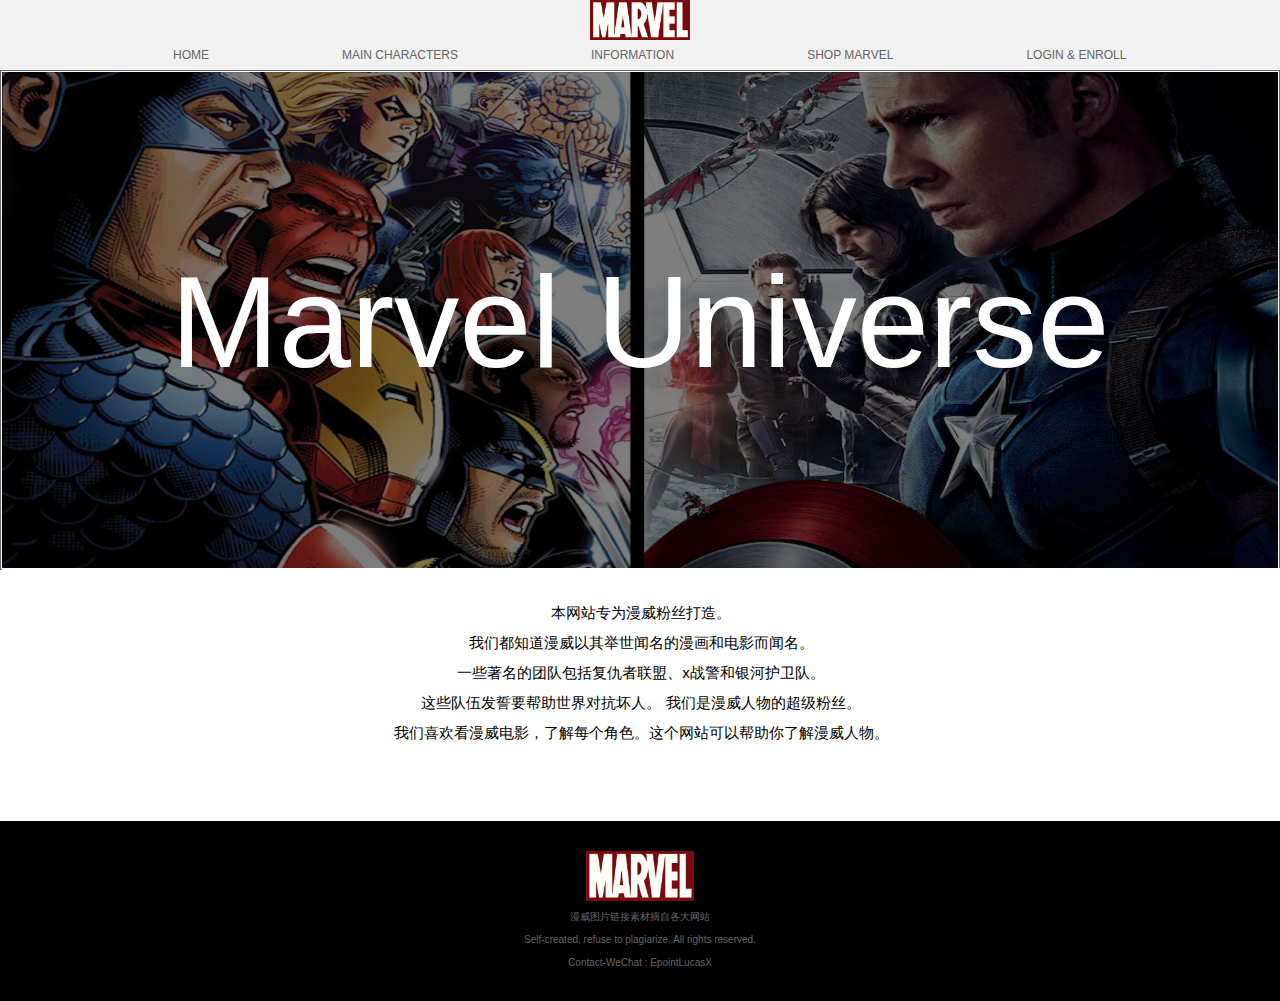
<file: index.html>
<!DOCTYPE html>
<html lang="en">

<head>
    <meta charset="UTF-8">
    <meta http-equiv="X-UA-Compatible" content="IE=edge">
    <meta name="viewport" content="width=device-width, initial-scale=1.0">
    <title>MARVEL WORLD</title>
    <!-- 网站标题 -->
    <link rel="shortcut icon" href=" favicon.ico" />
    <meta name="description" content="影视介绍，周边，演员资讯，相关影片，会员优惠，故事线">
    <!-- 网站说明 -->

    <meta name="keywords" content="漫威，美国队长，钢铁侠，蜘蛛侠，绿巨人，雷神，复仇者联盟">
    <!-- 关键 -->

    <link rel="stylesheet" href="CSS/base.css">
    <!-- 引入我们的初始化文件 -->
    <link rel="stylesheet" href="CSS/common.css">
    <!-- 引入我们的公共样式 -->
    <link rel="stylesheet" href="CSS/index.css">

</head>

<body>

    <!-- logo栏目 -->
    <div class="log">
        <img src="images/logo.png" alt="" height="40px" width="100px">
    </div>
    <!-- 快捷导航选项栏 -->
    <div class="shortcut">
        <div class="w">
            <ul>
                <li>
                    <a href="index.html" target="_blank">HOME</a>
                    <a href="Main character.html" target="_blank">MAIN CHARACTERS</a>
                    <a href="information.html" target="_blank">INFORMATION</a>
                    <a href="Shop marvel.html" target="_blank">SHOP MARVEL</a>
                    <a href="login.html" target="_blank">LOGIN & ENROLL</a>
                </li>
            </ul>
        </div>
    </div>

    <div class="bar">
        <img src="images/index.png" alt="" width="100%" height="100%">
        <div class="bar_in">
            Marvel Universe
        </div>
        <div class="bot"></div>
        <div class="tex">
            <p>本网站专为漫威粉丝打造。<br> 我们都知道漫威以其举世闻名的漫画和电影而闻名。<br>一些著名的团队包括复仇者联盟、x战警和银河护卫队。<br>这些队伍发誓要帮助世界对抗坏人。
                我们是漫威人物的超级粉丝。<br>我们喜欢看漫威电影，了解每个角色。这个网站可以帮助你了解漫威人物。</p>
        </div>
    </div>
    <!-- 底部模块 -->
    <div class="footer">
        <div class="w">
            <img src="images/logo.png" height=50px weight=50px>
            <p>漫威图片链接素材摘自各大网站</p>
            <p>
                Self-created, refuse to plagiarize. All rights reserved.</p>
            <p>Contact-WeChat : EpointLucasX
            </p>
        </div>
    </div>
    </div>
</body>

</html>
</file>
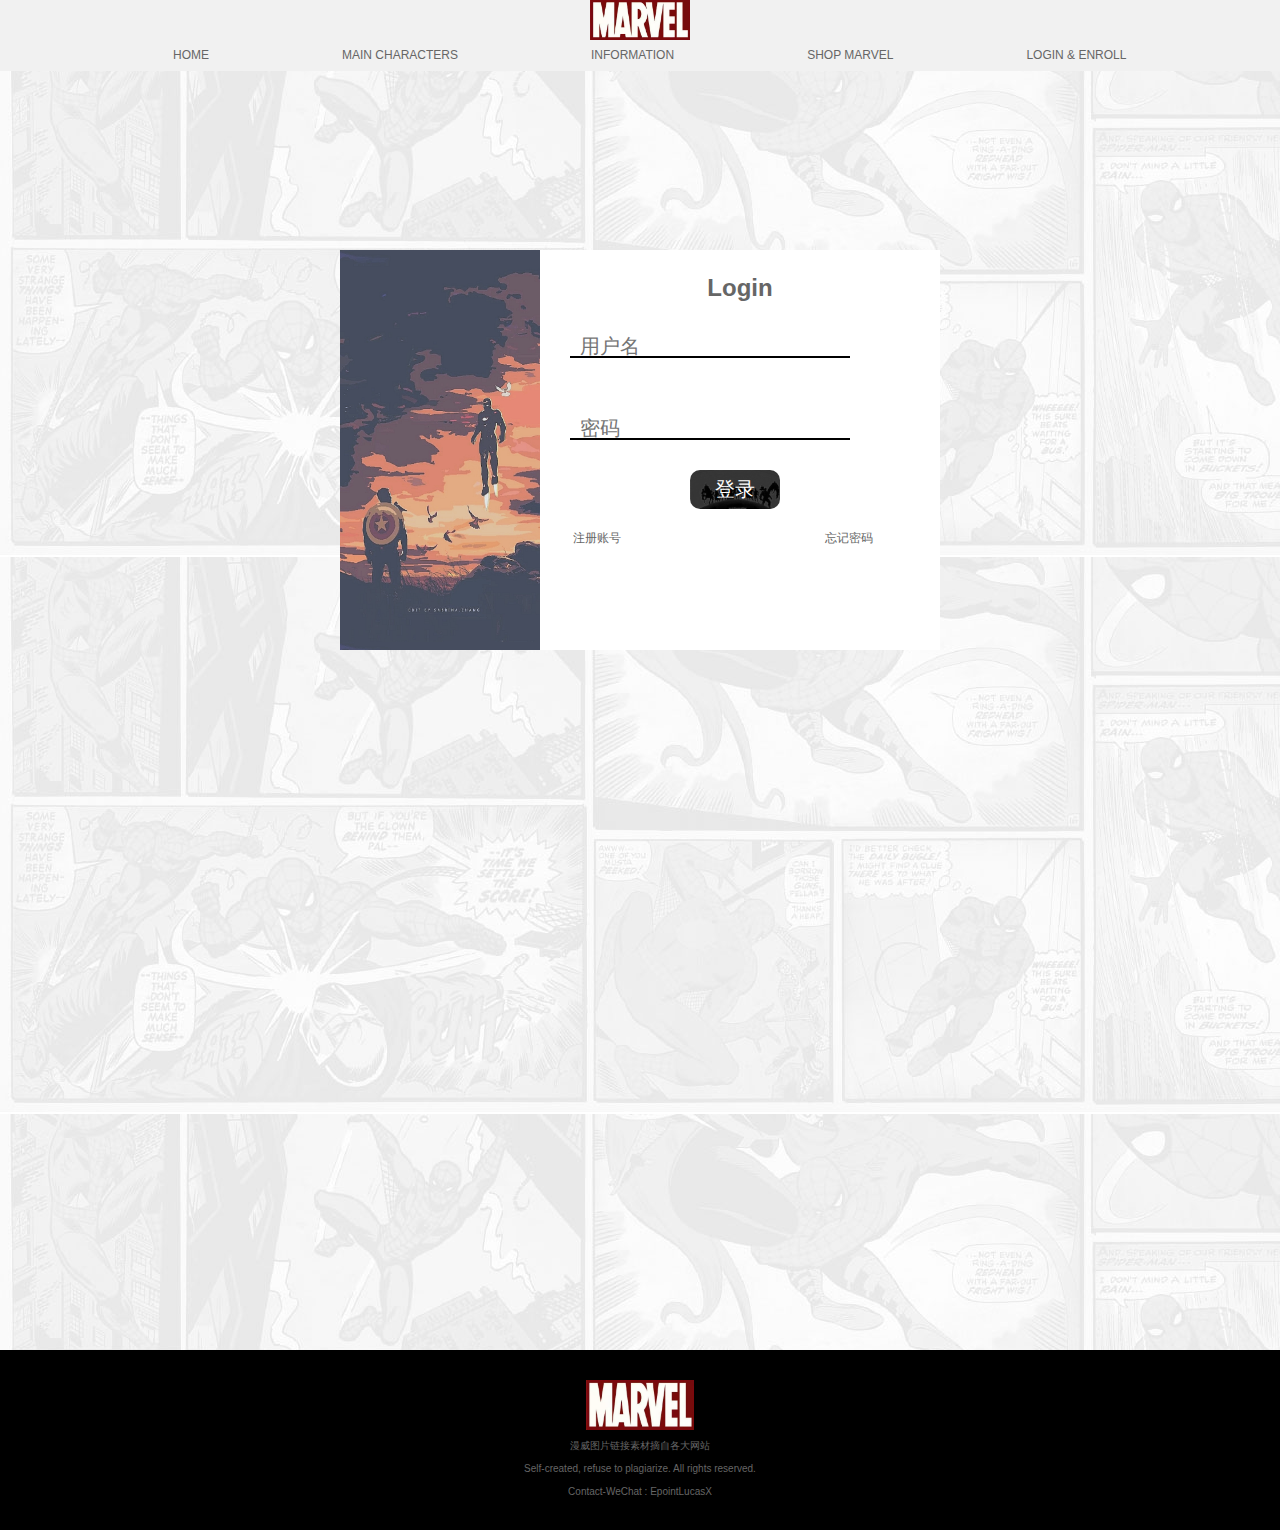
<file: login.html>
<!DOCTYPE html>
<html lang="en">
<head>
    <meta charset="UTF-8">
    <meta http-equiv="X-UA-Compatible" content="IE=edge">
    <meta name="viewport" content="width=device-width, initial-scale=1.0">
    <title>MARVEL WORLD</title>
    <!-- 网站标题 -->
    <link rel="shortcut icon" href=" favicon.ico" />
    <meta name="description" content="影视介绍，周边，演员资讯，相关影片，会员优惠，故事线">
    <!-- 网站说明 -->

    <meta name="keywords" content="漫威，美国队长，钢铁侠，蜘蛛侠，绿巨人，雷神，复仇者联盟">
    <!-- 关键 -->

    <link rel="stylesheet" href="CSS/base.css">
    <!-- 引入我们的初始化文件 -->
    <link rel="stylesheet" href="CSS/common.css">
    <!-- 引入我们的公共样式 -->
    <link rel="stylesheet" href="CSS/information.css">

    <style>
        body {
            background-image: url(images/bg2.jpg);
        }
    </style>
    <link rel="stylesheet" href="./CSS/login.css">
</head>
<body>

    <div class="log">
        <img src="images/logo.png" alt="" height="40px" width="100px">
    </div>
    <!-- 快捷导航选项栏 -->
    <div class="shortcut">
        <div class="w">
            <ul>
                <li>
                    <a href="index.html">HOME</a>
                    <a href="Main character.html">MAIN CHARACTERS</a>
                    <a href="information.html" >INFORMATION</a>
                    <a href="Shop marvel.html">SHOP MARVEL</a>
                    <a href="login.html">LOGIN & ENROLL</a>
                </li>
            </ul>
        </div>
    </div>

    <div class="login">
        <div class="left"></div>
        <div class="right">
            <form action="">
                <h1>Login</h1>
                <input class="userinfo" type="name" placeholder="用户名">
                <input class="userinfo" type="password" placeholder="密码">
                <!-- <button class="submit" type="submit">登录</button> -->
                <button>
                    <a href="#">登录</a>
                </button>
            </form>
            <div class="help">
                <a href="">注册账号</a>
                <a href="">忘记密码</a>
            </div>
        </div>
    </div>


    <!-- 底部模块 -->
    <div class="footer">
        <div class="w">
            <img src="images/logo.png" height=50px weight=50px>
            <p>漫威图片链接素材摘自各大网站</p>
            <p>
                Self-created, refuse to plagiarize. All rights reserved.</p>
            <p>Contact-WeChat : EpointLucasX</p>

        </div>
    </div>
</body>
</html>
</file>
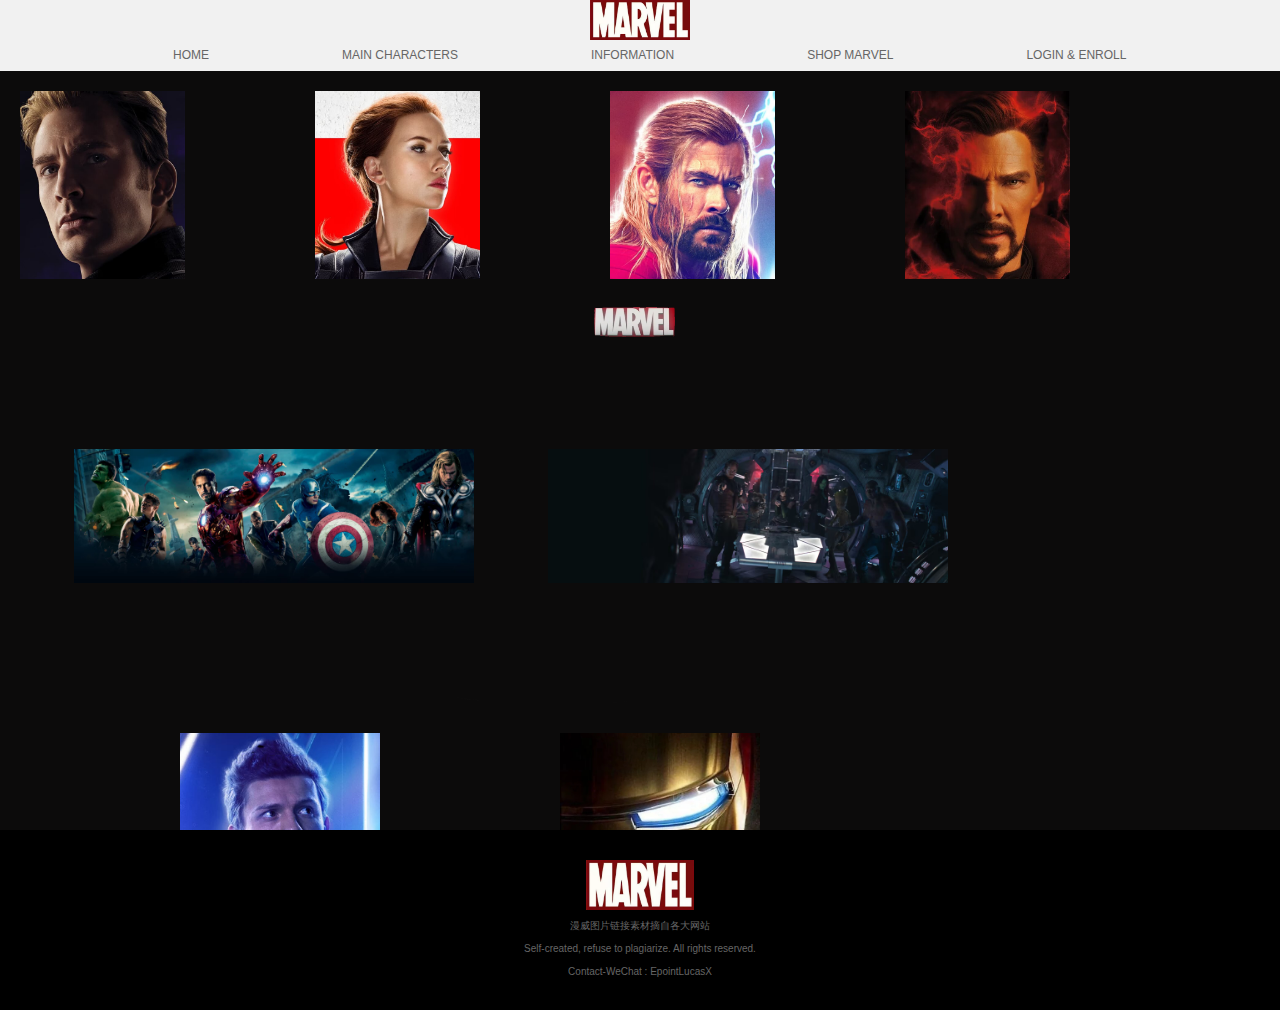
<file: Main character.html>
<!DOCTYPE html>
<html lang="en">

<head>
    <meta charset="UTF-8">
    <meta http-equiv="X-UA-Compatible" content="IE=edge">
    <meta name="viewport" content="width=device-width, initial-scale=1.0">
    <title>MARVEL WORLD</title>
    <!-- 网站标题 -->
    <link rel="shortcut icon" href=" favicon.ico" />
    <meta name="description" content="影视介绍，周边，演员资讯，相关影片，会员优惠，故事线">
    <!-- 网站说明 -->

    <meta name="keywords" content="漫威，美国队长，钢铁侠，蜘蛛侠，绿巨人，雷神，复仇者联盟">
    <!-- 关键 -->

    <link rel="stylesheet" href="CSS/base.css">
    <!-- 引入我们的初始化文件 -->
    <link rel="stylesheet" href="CSS/common.css">
    <link rel="stylesheet" href="CSS/Main character.css">
    <!-- 引入我们的公共样式 -->
    <style>
        body {
            background-image: url(images/bg12.png);
            width: 100%;
            height: 100%;
            background-position: center top;
            background-size: cover;
            position: absolute;
            left: 0;
            top: 0;
        }
    </style>
</head>

<body>
    <!-- logo栏目 -->
    <div class="log">
        <img src="images/logo.png" alt="" height="40px" width="100px">
    </div>
    <!-- 快捷导航选项栏 -->
    <div class="shortcut">
        <div class="w">
            <ul>
                <li>
                    <a href="index.html">HOME</a>
                    <a href="Main character.html">MAIN CHARACTERS</a>
                    <a href="information.html">INFORMATION</a>
                    <a href="Shop marvel.html">SHOP MARVEL</a>
                    <a href="login.html">LOGIN & ENROLL</a>
                </li>
            </ul>
        </div>
    </div>

    <div class="person">
        <!-- 悬浮人物图片板块start -->
        <div class="container">

            <!-- 美队 -->
            <div class="box">
                <div class="img-box">
                    <img src="images/pep1.jpg" alt=" " width="60%" height="60%">
                </div>
                <div class="text-box ">
                    <div>
                        <a href="MAINCHARACTER/CaptainAmerica.html" target="_blank">
                            <h2>Captain America</h2>
                        </a>
                        <a href="MAINCHARACTER/CaptainAmerica.html" target="_blank">
                            <p>强者从不辜负他们与生俱来的力量。</p>
                        </a>
                    </div>
                </div>
            </div>

            <!-- 黑寡妇 -->
            <div class="box">
                <div class="img-box">
                    <img src="images/pep2.jpg" alt=" " width="60%" height="60%">
                </div>
                <div class="text-box ">
                    <div>
                        <a href="MAINCHARACTER/Blackwidow.html" target="_blank">
                            <h2>Black Widow</h2>
                        </a>
                        <a href="MAINCHARACTER/Blackwidow.html" target="_blank">
                            <p>她是最温柔的复仇者，<br>也是最坚定的女主角。
                            </p>
                        </a>
                    </div>
                </div>
            </div>
            <!-- 雷神 -->
            <div class="box">
                <div class="img-box">
                    <img src="images/pep3.jpg" alt=" " width="60%" height="60%">
                </div>
                <div class="text-box ">
                    <div>
                        <a href="MAINCHARACTER/THOR.html" target="_blank">
                            <h2>Thor</h2>
                        </a>
                        <a href="MAINCHARACTER/THOR.html" target="_blank">
                            <p>他是阿斯加德的浪子，<br>也是真正的英雄。
                            </p>
                        </a>
                    </div>
                </div>
            </div>
            <!-- 奇异博士 -->
            <div class="box">
                <div class="img-box">
                    <img src="images/pep4.jpg" alt=" " width="60%" height="60%">
                </div>
                <div class="text-box ">
                    <div>
                        <a href="MAINCHARACTER/DOCTORSTRANGE.html" target="_blank">
                            <h2>Doctor Strange</h2>
                        </a>
                        <a href="MAINCHARACTER/DOCTORSTRANGE.html" target="_blank">
                            <p>人生的终极真理是，<br>没有开始，也没有结束</p>
                        </a>
                    </div>
                </div>
            </div>

            <!-- 复仇者联盟 -->
            <div class="box2">
                <div class="img-box">
                    <img src="images/pep5.jpg" alt=" " width="100%" height="100%">
                </div>
                <div class="text-box ">
                    <div>
                        <a href="MAINCHARACTER/AVENGERS.html" target="_blank">
                            <h2>The Avengers</h2>
                        </a>
                        <a href="MAINCHARACTER/AVENGERS.html" target="_blank">
                            <p>不要让你的过去决定你的未来
                            </p>
                        </a>
                    </div>
                </div>
            </div>
            <!-- 银河护卫队 -->
            <div class="box2">
                <div class="img-box">
                    <img src="images/pep6.jpg" alt=" " width="100%" height="100%">
                </div>
                <div class="text-box ">
                    <div>
                        <a href="MAINCHARACTER/GuardiansoftheGalaxy.html" target="_blank">
                            <h2>Guardians of the Galaxy</h2>
                        </a>
                        <a href="MAINCHARACTER/GuardiansoftheGalaxy.html" target="_blank">
                            <p>我们必须对美好的事物有向往和憧憬。</p>
                        </a>
                    </div>
                </div>
            </div>
            <!-- 蜘蛛侠 -->
            <div class="box3">
                <div class="img-box">
                    <img src="images/pep7.jpg" alt=" " width="100%" height="100%">
                </div>
                <div class="text-box ">
                    <div>
                        <a href="MAINCHARACTER/spider-man.html" target="_blank">
                            <h2>Spider-Man</h2>
                        </a>
                        <a href="MAINCHARACTER/spider-man.html" target="_blank">
                            <p>“我们友好的邻居”
                            </p>
                        </a>
                    </div>
                </div>
            </div>
            <!-- 钢铁侠 -->
            <div class="box3">
                <div class="img-box">
                    <a href="MAIN CHARACTER/IRONMAN.html">
                        <img src="images/pep8.jpg" alt=" " width="100%" height="100%">
                    </a>
                </div>
                <div class="text-box ">
                    <div>
                        <a href="MAINCHARACTER/IRONMAN.html" target="_blank">
                            <h2>Iron Man</h2>
                        </a>
                        <a href="MAINCHARACTER/IRONMAN.html" target="_blank">
                            <p> 钢铁之心不冷</p>
                        </a>
                    </div>
                </div>
            </div>

        </div>
        <!-- 悬浮人物图片板块end -->
    </div>

    <!-- 底部模块 -->
    <div class="footer">
        <div class="w">
            <img src="images/logo.png" height=50px weight=50px>
            <p>漫威图片链接素材摘自各大网站</p>
            <p>
                Self-created, refuse to plagiarize. All rights reserved.</p>
            <p>Contact-WeChat : EpointLucasX</p>

        </div>
    </div>

</body>

</html>
</file>
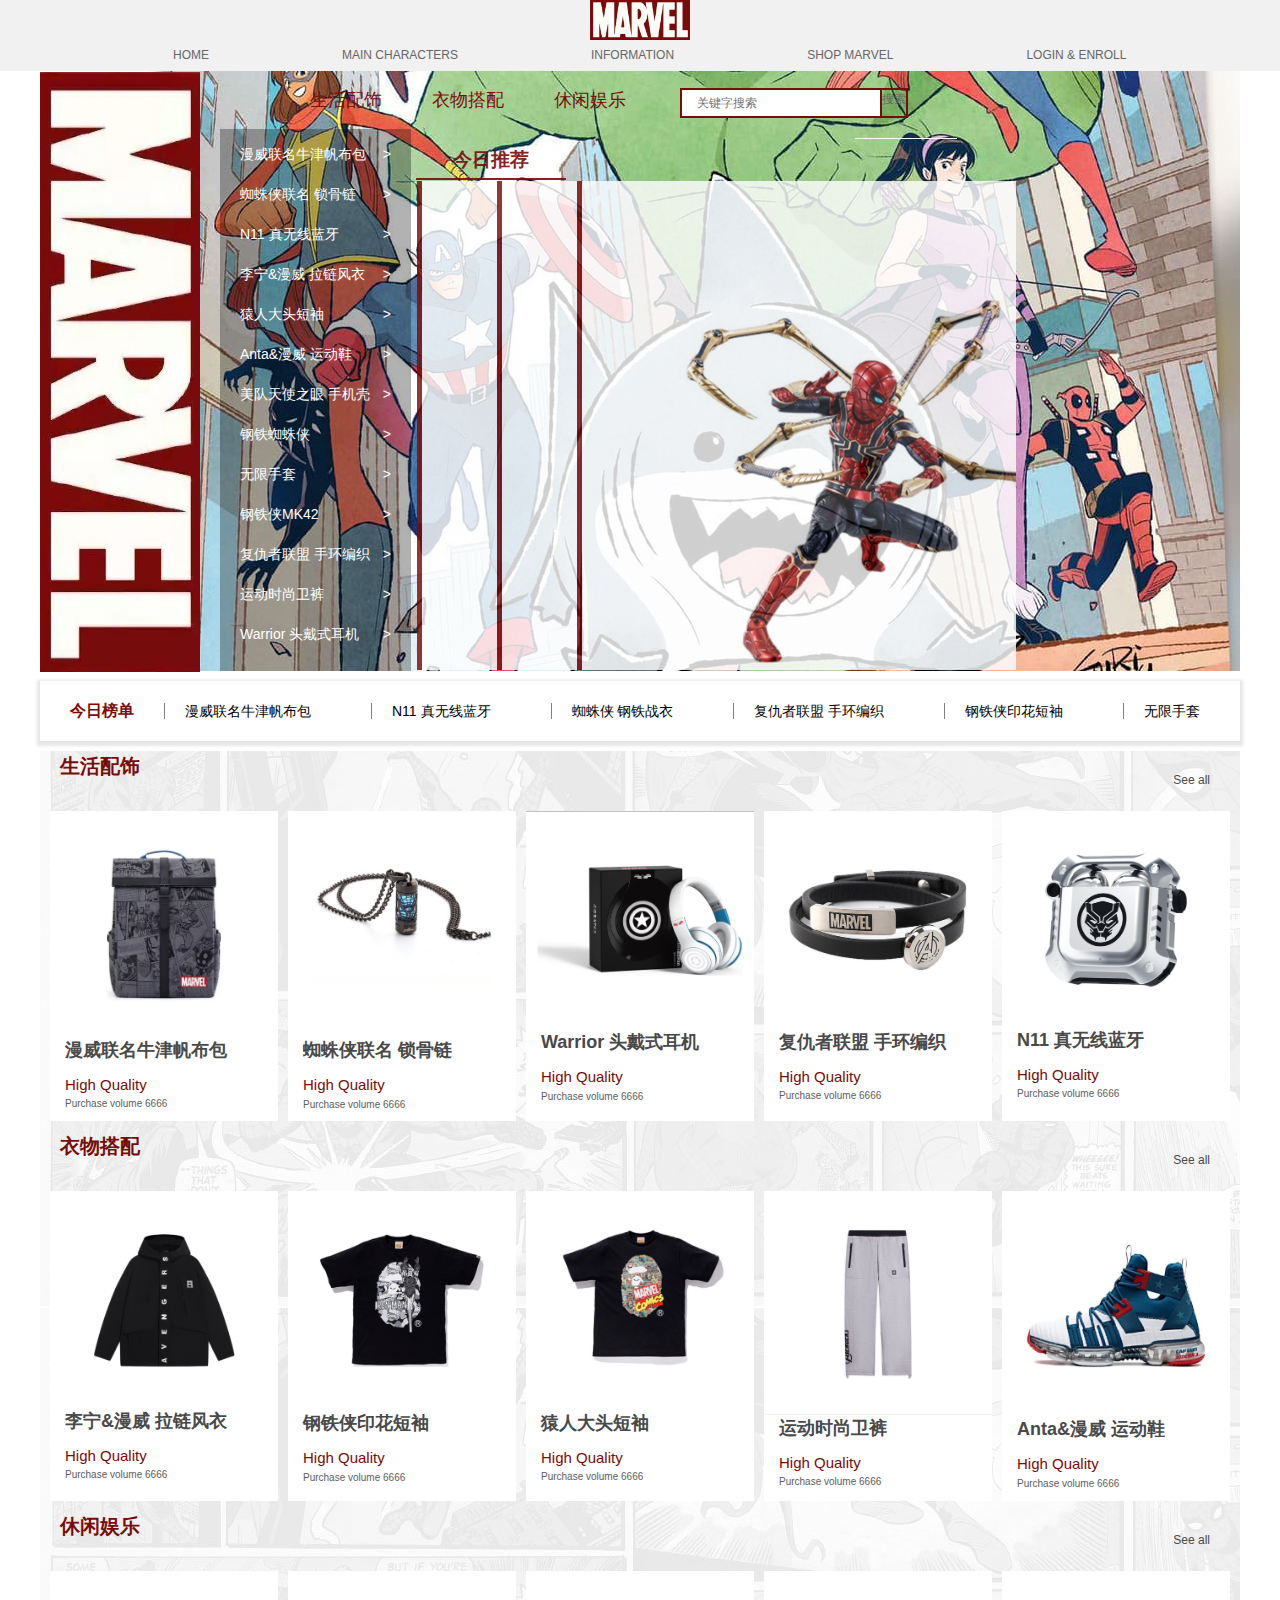
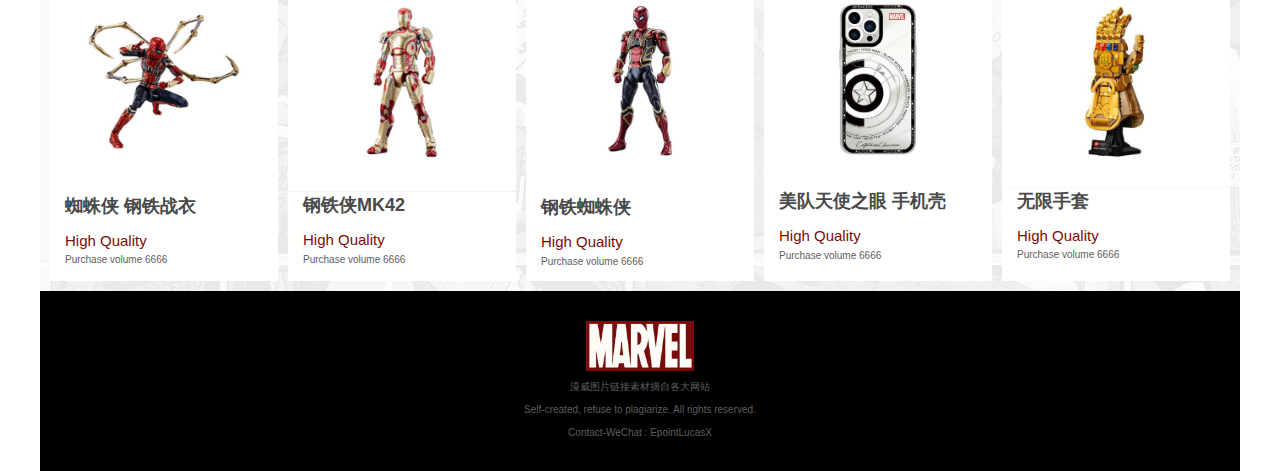
<file: Shop marvel.html>
<!DOCTYPE html>
<html lang="en">

<head>
    <meta charset="UTF-8">
    <meta http-equiv="X-UA-Compatible" content="IE=edge">
    <meta name="viewport" content="width=device-width, initial-scale=1.0">
    <title>MARVEL WORLD</title>
    <!-- 网站标题 -->
    <link rel="shortcut icon" href=" favicon.ico" />
    <meta name="description" content="影视介绍，周边，演员资讯，相关影片，会员优惠，故事线">
    <!-- 网站说明 -->

    <meta name="keywords" content="漫威，美国队长，钢铁侠，蜘蛛侠，绿巨人，雷神，复仇者联盟">
    <!-- 关键 -->

    <link rel="stylesheet" href="CSS/base.css">
    <!-- 引入我们的初始化文件 -->
    <link rel="stylesheet" href="CSS/common.css">
    <!-- 引入我们的公共样式 -->
    <link rel="stylesheet" href="CSS/Shop marvel.css">
    <style>
        .box {
            background-image: url(images/bg2.jpg);
        }
    </style>

</head>

<body>
    <!-- logo栏目 -->
    <div class="log">
        <img src="images/logo.png" alt="" height="40px" width="100px">
    </div>
    <!-- 快捷导航选项栏 -->
    <div class="shortcut">
        <div class="w">
            <ul>
                <li>
                    <a href="index.html">HOME</a>
                    <a href="Main character.html">MAIN CHARACTERS</a>
                    <a href="information.html">INFORMATION</a>
                    <a href="Shop marvel.html">SHOP MARVEL</a>
                    <a href="login.html">LOGIN & ENROLL</a>
                </li>
            </ul>
        </div>
    </div>
    <!-- 1.购物导航栏start -->

    <div class="header w ">
        <div class="logo">
            <img src="images/logo2.png" alt="" width="160px " height="600px">
        </div>
        <div class="nav">
            <ul>
                <li><a href="#life">生活配饰</a></li>
                <li><a href="#cloth">衣物搭配</a></li>
                <li><a href="#leisure">休闲娱乐</a></li>
            </ul>
        </div>
        <div class="search">
            <input type="text" placeholder="关键字搜索">
            <bottun>搜索</bottun>
        </div>
        <!-- 购物导航栏end -->

        <!-- 2.侧边栏start -->
        <div class="course">
        </div>

        <!-- 侧边栏end -->
        <!-- banner栏start -->
        <div class="banner">
            <div class="w">

                <div class="subnav">
                    <ul>
                        <li><a href="#bag">漫威联名牛津帆布包 <span> &gt; </span></a></li>
                        <li><a href="#zz1">蜘蛛侠联名 锁骨链 <span> &gt; </span></a></li>
                        <li><a href="#ear2">N11 真无线蓝牙<span> &gt; </span></a></li>
                        <li><a href="#zip">李宁&漫威 拉链风衣<span> &gt; </span></a></li>
                        <li><a href="#shirt2">猿人大头短袖<span> &gt; </span></a></li>
                        <li><a href="#shoes">Anta&漫威 运动鞋<span> &gt; </span></a></li>
                        <li><a href="#phone">美队天使之眼 手机壳<span> &gt; </span></a></li>
                        <li><a href="#iron3">钢铁蜘蛛侠<span> &gt; </span></a></li>
                        <li><a href="#glove">无限手套<span> &gt; </span></a></li>
                        <li><a href="#iron2">钢铁侠MK42<span> &gt; </span></a></li>
                        <li><a href="#round">复仇者联盟 手环编织<span> &gt; </span></a></li>
                        <li><a href="#trous">运动时尚卫裤<span> &gt; </span></a></li>
                        <li><a href="#ear1">Warrior 头戴式耳机<span> &gt; </span></a></li>
                    </ul>
                </div>

                <div class="pic">
                    <h1>今日推荐</h1>
                    <ul class="pic">
                        <li>
                            <img src="images/item8.jpg" alt="">
                            <div class="flag">商品1</div>
                        </li>
                        <li>
                            <img src="images/item14.jpg" alt="">
                            <div class="flag">商品2</div>
                        </li>
                        <li>
                            <img src="images/item11.jpg" alt="">
                            <div class="flag">商品3</div>
                        </li>

                    </ul>
                </div>
            </div>
        </div>
        <!-- banner栏end-->
        <!--推荐模块begin-->
        <div class="tj">
            <h3>今日榜单</h3>
            <ul>
                <li><a href="#bag">漫威联名牛津帆布包</a></li>
                <li><a href="#ear1">N11 真无线蓝牙</a></li>
                <li><a href="#iron1">蜘蛛侠 钢铁战衣</a></li>
                <li><a href="#round">复仇者联盟 手环编织</a></li>
                <li><a href="#shirt1">钢铁侠印花短袖</a></li>
                <li><a href="#glove">无限手套</a></li>
            </ul>
        </div>
        <!--推荐模块end-->
        <!--大盒子开始-->
        <div class="box">
            <div class="box-hd">
                <h3 id="life">生活配饰</h3>
                <a href="#life">See all</a>
            </div>
            <div class="box-bd">
                <ul>
                    <li>
                        <img src="images/item1.jpg" alt="" id="bag">
                        <h4>漫威联名牛津帆布包</h4>
                        <div class="info">
                            <span>High Quality</span> <br> Purchase volume 6666
                        </div>
                    </li>
                    <li>
                        <img src="images/item2.jpg" alt="" id="zz1">
                        <h4> 蜘蛛侠联名 锁骨链</h4>
                        <div class="info">
                            <span>High Quality</span> <br> Purchase volume 6666
                        </div>
                    </li>
                    <li>
                        <img src="images/item3.jpg" alt="" id="ear1">
                        <h4> Warrior 头戴式耳机</h4>
                        <div class="info">
                            <span>High Quality</span> <br> Purchase volume 6666
                        </div>
                    </li>
                    <li>
                        <img src="images/item4.jpg" alt="" id="round">
                        <h4> 复仇者联盟 手环编织</h4>
                        <div class="info">
                            <span>High Quality</span> <br> Purchase volume 6666
                        </div>
                    </li>
                    <li>
                        <img src="images/item5.jpg" alt="" id="ear2">
                        <h4>N11 真无线蓝牙</h4>
                        <div class="info">
                            <span>High Quality</span> <br> Purchase volume 6666
                        </div>
                    </li>
                </ul>
            </div>
            <div class="box-hd">
                <h3 id="cloth">衣物搭配</h3>
                <a href="#cloth">See all</a>
            </div>
            <div class="box-bd">
                <ul>
                    <li>
                        <img src="images/item6.jpg" alt="" id="zip">
                        <h4> 李宁&漫威 拉链风衣</h4>
                        <div class="info">
                            <span>High Quality</span> <br> Purchase volume 6666
                        </div>
                    </li>
                    <li>
                        <img src="images/item7.jpg" alt="" id="shirt1">
                        <h4>钢铁侠印花短袖</h4>
                        <div class="info">
                            <span>High Quality</span> <br> Purchase volume 6666
                        </div>
                    </li>
                    <li>
                        <img src="images/item8.jpg" alt="" id="shirt2">
                        <h4>猿人大头短袖</h4>
                        <div class="info">
                            <span>High Quality</span> <br> Purchase volume 6666
                        </div>
                    </li>
                    <li>
                        <img src="images/item9.jpg" alt="" id="trous">
                        <h4>运动时尚卫裤</h4>
                        <div class="info">
                            <span>High Quality</span> <br> Purchase volume 6666
                        </div>
                    </li>
                    <li>
                        <img src="images/item10.jpg" alt="" id="shoes">
                        <h4> Anta&漫威 运动鞋</h4>
                        <div class="info">
                            <span>High Quality</span> <br> Purchase volume 6666
                        </div>
                    </li>
                </ul>
            </div>
            <div class="box-hd">
                <h3 id="leisure">休闲娱乐</h3>
                <a href="#leisure">See all</a>
            </div>
            <div class="box-bd">
                <ul>
                    <li>
                        <img src="images/item11.jpg" alt="" id="iron1">
                        <h4>蜘蛛侠 钢铁战衣</h4>
                        <div class="info">
                            <span>High Quality</span> <br> Purchase volume 6666
                        </div>
                    </li>
                    <li>
                        <img src="images/item12.jpg" alt="" id="iron2">
                        <h4>钢铁侠MK42</h4>
                        <div class="info">
                            <span>High Quality</span> <br> Purchase volume 6666
                        </div>
                    </li>
                    <li>
                        <img src="images/item13.jpg" alt="" id="iron3">
                        <h4>钢铁蜘蛛侠</h4>
                        <div class="info">
                            <span>High Quality</span> <br> Purchase volume 6666
                        </div>
                    </li>
                    <li>
                        <img src="images/item14.jpg" alt="" id="phone">
                        <h4>美队天使之眼 手机壳</h4>
                        <div class="info">
                            <span>High Quality</span> <br> Purchase volume 6666
                        </div>
                    </li>
                    <li>
                        <img src="images/item15.jpg" alt="" id="glove">
                        <h4>无限手套</h4>
                        <div class="info">
                            <span>High Quality</span> <br> Purchase volume 6666
                        </div>
                    </li>
                </ul>
            </div>
        </div>
        <!--大盒子结束-->
        <!-- 底部模块 -->
        <div class="footer">
            <div class="w">
                <img src="images/logo.png" height=50px weight=50px>
                <p>漫威图片链接素材摘自各大网站</p>
                <p>
                    Self-created, refuse to plagiarize. All rights reserved.</p>
                <p>Contact-WeChat : EpointLucasX</p>
            </div>
        </div>
    </div>
</body>

</html>
</file>
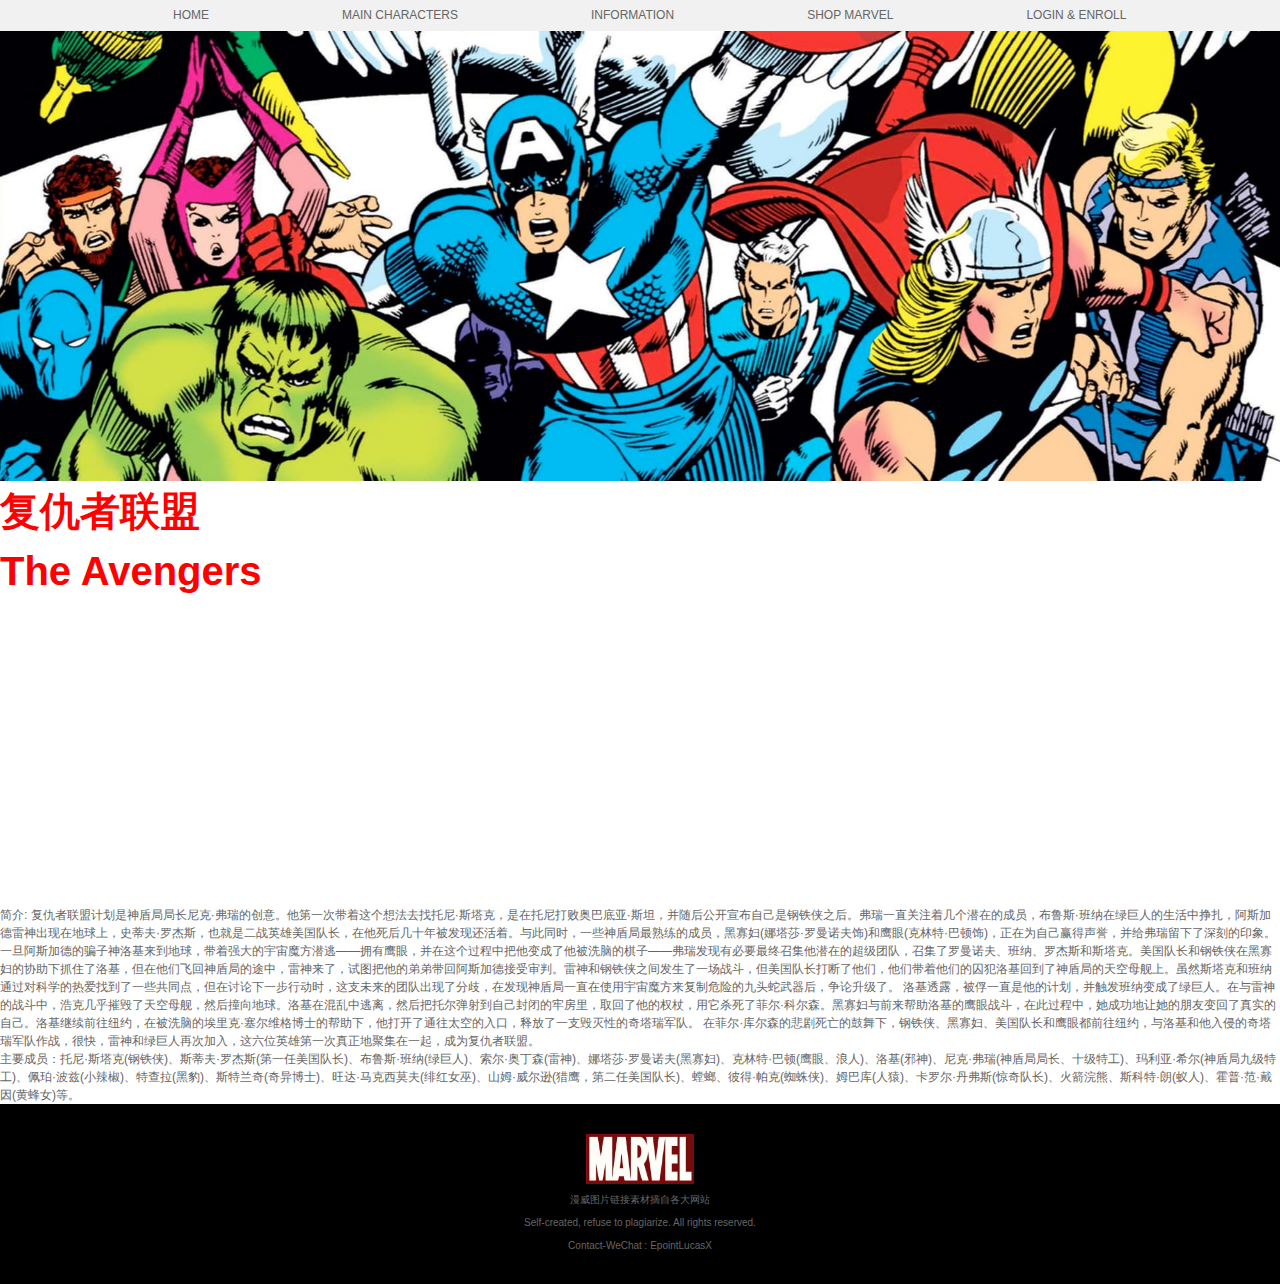
<file: MAINCHARACTER/AVENGERS.html>
<!DOCTYPE html>
<html lang="en">

<head>
    <meta charset="UTF-8">
    <meta http-equiv="X-UA-Compatible" content="IE=edge">
    <meta name="viewport" content="width=device-width, initial-scale=1.0">
    <title>MARVEL WORLD</title>
    <!-- 网站标题 -->
    <link rel="shortcut icon" href="../favicon.ico" />
    <meta name="description" content="影视介绍，周边，演员资讯，相关影片，会员优惠，故事线">
    <!-- 网站说明 -->

    <meta name="keywords" content="漫威，美国队长，钢铁侠，蜘蛛侠，绿巨人，雷神，复仇者联盟">
    <!-- 关键 -->

    <link rel="stylesheet" href="../CSS/base.css">
    <!-- 引入我们的初始化文件 -->
    <link rel="stylesheet" href="../CSS/common.css">
    <!-- 引入我们的公共样式 -->

    <style>
        .jpg1 {
            height: 20%;
            width: 100%;
            background-color: black;
        }

        .nm h1 {
            font-size: 40px;
            color: red;
        }

        .intro {
            font-size: 20px;
        }

        .inf {
            background-color: rgb(250, 246, 246);
        }

        .Power {
            font-style: italic;
            font-size: 18px;
        }

        .Background {
            font-style: italic;
            font-size: 18px;
        }

        .Relatedfilms {
            font-style: italic;
            font-size: 18px;
        }

        .realname {
            font-style: italic;
            font-size: 18px;
        }
    </style>
</head>

<body>
    <!-- 1.快捷导航选项栏 -->
    <div class="shortcut">
        <div class="w">
            <ul>
                <li>
                    <a href="../index.html" >HOME</a>
                    <a href="../Main character.html">MAIN CHARACTERS</a>
                    <a href="../information.html" >INFORMATION</a>
                    <a href="../Shop marvel.html marvel.html">SHOP MARVEL</a>
                    <a href="../login.html">LOGIN & ENROLL</a>
                </li>
            </ul>
        </div>
    </div>

    <div class="jpg1">
        <img height="450px" width="100%" src="../images/AVENGERS/001avn_com_mas_dsk_01_2.jpg" alt="">
    </div>

    <div class="nm">
        <h1>复仇者联盟</h1>
        <h1>The Avengers</h1>
    </div>

    <div class="video">
        <iframe height=300 width=100% src='https://player.youku.com/embed/XNTkyNjQyMTQ2NA==' frameborder=0 'allowfullscreen'></iframe>
    </div>
   <p>
    简介: 复仇者联盟计划是神盾局局长尼克·弗瑞的创意。他第一次带着这个想法去找托尼·斯塔克，是在托尼打败奥巴底亚·斯坦，并随后公开宣布自己是钢铁侠之后。弗瑞一直关注着几个潜在的成员，布鲁斯·班纳在绿巨人的生活中挣扎，阿斯加德雷神出现在地球上，史蒂夫·罗杰斯，也就是二战英雄美国队长，在他死后几十年被发现还活着。与此同时，一些神盾局最熟练的成员，黑寡妇(娜塔莎·罗曼诺夫饰)和鹰眼(克林特·巴顿饰)，正在为自己赢得声誉，并给弗瑞留下了深刻的印象。
    一旦阿斯加德的骗子神洛基来到地球，带着强大的宇宙魔方潜逃——拥有鹰眼，并在这个过程中把他变成了他被洗脑的棋子——弗瑞发现有必要最终召集他潜在的超级团队，召集了罗曼诺夫、班纳、罗杰斯和斯塔克。美国队长和钢铁侠在黑寡妇的协助下抓住了洛基，但在他们飞回神盾局的途中，雷神来了，试图把他的弟弟带回阿斯加德接受审判。雷神和钢铁侠之间发生了一场战斗，但美国队长打断了他们，他们带着他们的囚犯洛基回到了神盾局的天空母舰上。虽然斯塔克和班纳通过对科学的热爱找到了一些共同点，但在讨论下一步行动时，这支未来的团队出现了分歧，在发现神盾局一直在使用宇宙魔方来复制危险的九头蛇武器后，争论升级了。
    洛基透露，被俘一直是他的计划，并触发班纳变成了绿巨人。在与雷神的战斗中，浩克几乎摧毁了天空母舰，然后撞向地球。洛基在混乱中逃离，然后把托尔弹射到自己封闭的牢房里，取回了他的权杖，用它杀死了菲尔·科尔森。黑寡妇与前来帮助洛基的鹰眼战斗，在此过程中，她成功地让她的朋友变回了真实的自己。洛基继续前往纽约，在被洗脑的埃里克·塞尔维格博士的帮助下，他打开了通往太空的入口，释放了一支毁灭性的奇塔瑞军队。
    在菲尔·库尔森的悲剧死亡的鼓舞下，钢铁侠、黑寡妇、美国队长和鹰眼都前往纽约，与洛基和他入侵的奇塔瑞军队作战，很快，雷神和绿巨人再次加入，这六位英雄第一次真正地聚集在一起，成为复仇者联盟。
   </p>
   <p>
       主要成员：托尼·斯塔克(钢铁侠)、斯蒂夫·罗杰斯(第一任美国队长)、布鲁斯·班纳(绿巨人)、索尔·奥丁森(雷神)、娜塔莎·罗曼诺夫(黑寡妇)、克林特·巴顿(鹰眼、浪人)、洛基(邪神)、尼克·弗瑞(神盾局局长、十级特工)、玛利亚·希尔(神盾局九级特工)、佩珀·波兹(小辣椒)、特查拉(黑豹)、斯特兰奇(奇异博士)、旺达·马克西莫夫(绯红女巫)、山姆·威尔逊(猎鹰，第二任美国队长)、螳螂、彼得·帕克(蜘蛛侠)、姆巴库(人猿)、卡罗尔·丹弗斯(惊奇队长)、火箭浣熊、斯科特·朗(蚁人)、霍普·范·戴因(黄蜂女)等。
   </p>



    <!-- 底部模块 -->
    <div class="footer">
        <div class="w">
            <img src="../images/logo.png" height=50px weight=50px>
            <p>漫威图片链接素材摘自各大网站</p>
            <p>
                Self-created, refuse to plagiarize. All rights reserved.</p>
            <p>Contact-WeChat : EpointLucasX</p>

        </div>
    </div>
</body>

</html>
</file>
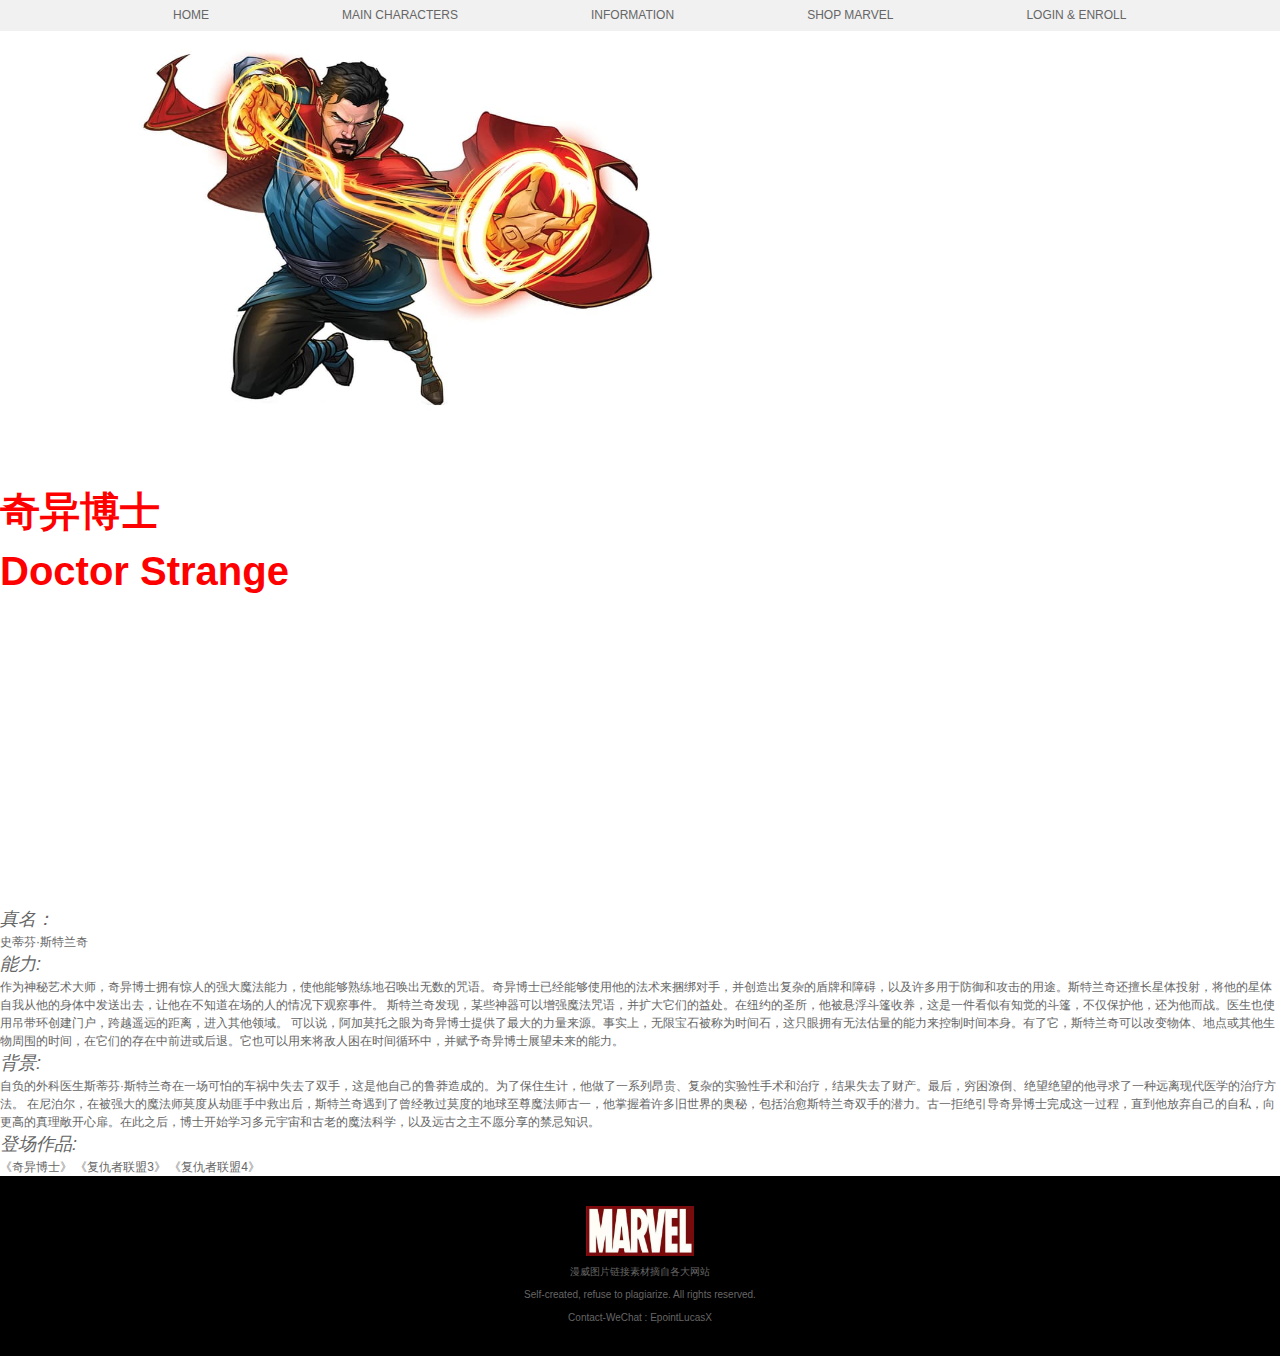
<file: MAINCHARACTER/DOCTORSTRANGE.html>
<!DOCTYPE html>
<html lang="en">

<head>
    <meta charset="UTF-8">
    <meta http-equiv="X-UA-Compatible" content="IE=edge">
    <meta name="viewport" content="width=device-width, initial-scale=1.0">
    <title>MARVEL WORLD</title>
    <!-- 网站标题 -->
    <link rel="shortcut icon" href="../favicon.ico" />
    <meta name="description" content="影视介绍，周边，演员资讯，相关影片，会员优惠，故事线">
    <!-- 网站说明 -->

    <meta name="keywords" content="漫威，美国队长，钢铁侠，蜘蛛侠，绿巨人，雷神，复仇者联盟">
    <!-- 关键 -->

    <link rel="stylesheet" href="../CSS/base.css">
    <!-- 引入我们的初始化文件 -->
    <link rel="stylesheet" href="../CSS/common.css">
    <!-- 引入我们的公共样式 -->

    <style>
        .jpg1 {
            height: 20%;
            width: 100%;
            background-color: black;
        }

        .nm h1 {
            font-size: 40px;
            color: red;
        }

        .intro {
            font-size: 20px;
        }

        .inf {
            background-color: rgb(250, 246, 246);
        }

        .Power {
            font-style: italic;
            font-size: 18px;
        }

        .Background {
            font-style: italic;
            font-size: 18px;
        }

        .Relatedfilms {
            font-style: italic;
            font-size: 18px;
        }

        .realname {
            font-style: italic;
            font-size: 18px;
        }
    </style>
</head>

<body>
    <!-- 1.快捷导航选项栏 -->
    <div class="shortcut">
        <div class="w">
            <ul>
                <li>
                    <a href="../index.html" >HOME</a>
                    <a href="../Main character.html">MAIN CHARACTERS</a>
                    <a href="../information.html" >INFORMATION</a>
                    <a href="../Shop marvel.html marvel.html">SHOP MARVEL</a>
                    <a href="../login.html">LOGIN & ENROLL</a>
                </li>
            </ul>
        </div>
    </div>

    <div class="jpg1">
        <img height="450px" width="100%" src="../images/DoctorStrange/009drs_com_cut_dsk_03.jpg" alt="">
    </div>

    <div class="nm">
        <h1>奇异博士</h1>
        <h1>Doctor Strange</h1>
    </div>

    <div class="video">
        <iframe height=300 width=100% src='https://player.youku.com/embed/XNTkyODE0OTcxMg==' frameborder=0 'allowfullscreen'></iframe>
    </div>
    <p class="realname">
        真名：
    </p>
    <p>
        史蒂芬·斯特兰奇
    </p>

    <p class="Power">
        能力:
    </p>

    <p>
        作为神秘艺术大师，奇异博士拥有惊人的强大魔法能力，使他能够熟练地召唤出无数的咒语。奇异博士已经能够使用他的法术来捆绑对手，并创造出复杂的盾牌和障碍，以及许多用于防御和攻击的用途。斯特兰奇还擅长星体投射，将他的星体自我从他的身体中发送出去，让他在不知道在场的人的情况下观察事件。
        斯特兰奇发现，某些神器可以增强魔法咒语，并扩大它们的益处。在纽约的圣所，他被悬浮斗篷收养，这是一件看似有知觉的斗篷，不仅保护他，还为他而战。医生也使用吊带环创建门户，跨越遥远的距离，进入其他领域。
        可以说，阿加莫托之眼为奇异博士提供了最大的力量来源。事实上，无限宝石被称为时间石，这只眼拥有无法估量的能力来控制时间本身。有了它，斯特兰奇可以改变物体、地点或其他生物周围的时间，在它们的存在中前进或后退。它也可以用来将敌人困在时间循环中，并赋予奇异博士展望未来的能力。
    </p>

    <p class="Background">
        背景:
    </p>

    <p>
        自负的外科医生斯蒂芬·斯特兰奇在一场可怕的车祸中失去了双手，这是他自己的鲁莽造成的。为了保住生计，他做了一系列昂贵、复杂的实验性手术和治疗，结果失去了财产。最后，穷困潦倒、绝望绝望的他寻求了一种远离现代医学的治疗方法。
        在尼泊尔，在被强大的魔法师莫度从劫匪手中救出后，斯特兰奇遇到了曾经教过莫度的地球至尊魔法师古一，他掌握着许多旧世界的奥秘，包括治愈斯特兰奇双手的潜力。古一拒绝引导奇异博士完成这一过程，直到他放弃自己的自私，向更高的真理敞开心扉。在此之后，博士开始学习多元宇宙和古老的魔法科学，以及远古之主不愿分享的禁忌知识。

    <p class="Relatedfilms">
        登场作品:
    </p>

    <p>
        《奇异博士》 《复仇者联盟3》 《复仇者联盟4》
    </p>



    <!-- 底部模块 -->
    <div class="footer">
        <div class="w">
            <img src="../images/logo.png" height=50px weight=50px>
            <p>漫威图片链接素材摘自各大网站</p>
            <p>
                Self-created, refuse to plagiarize. All rights reserved.</p>
            <p>Contact-WeChat : EpointLucasX</p>

        </div>
    </div>
</body>

</html>
</file>
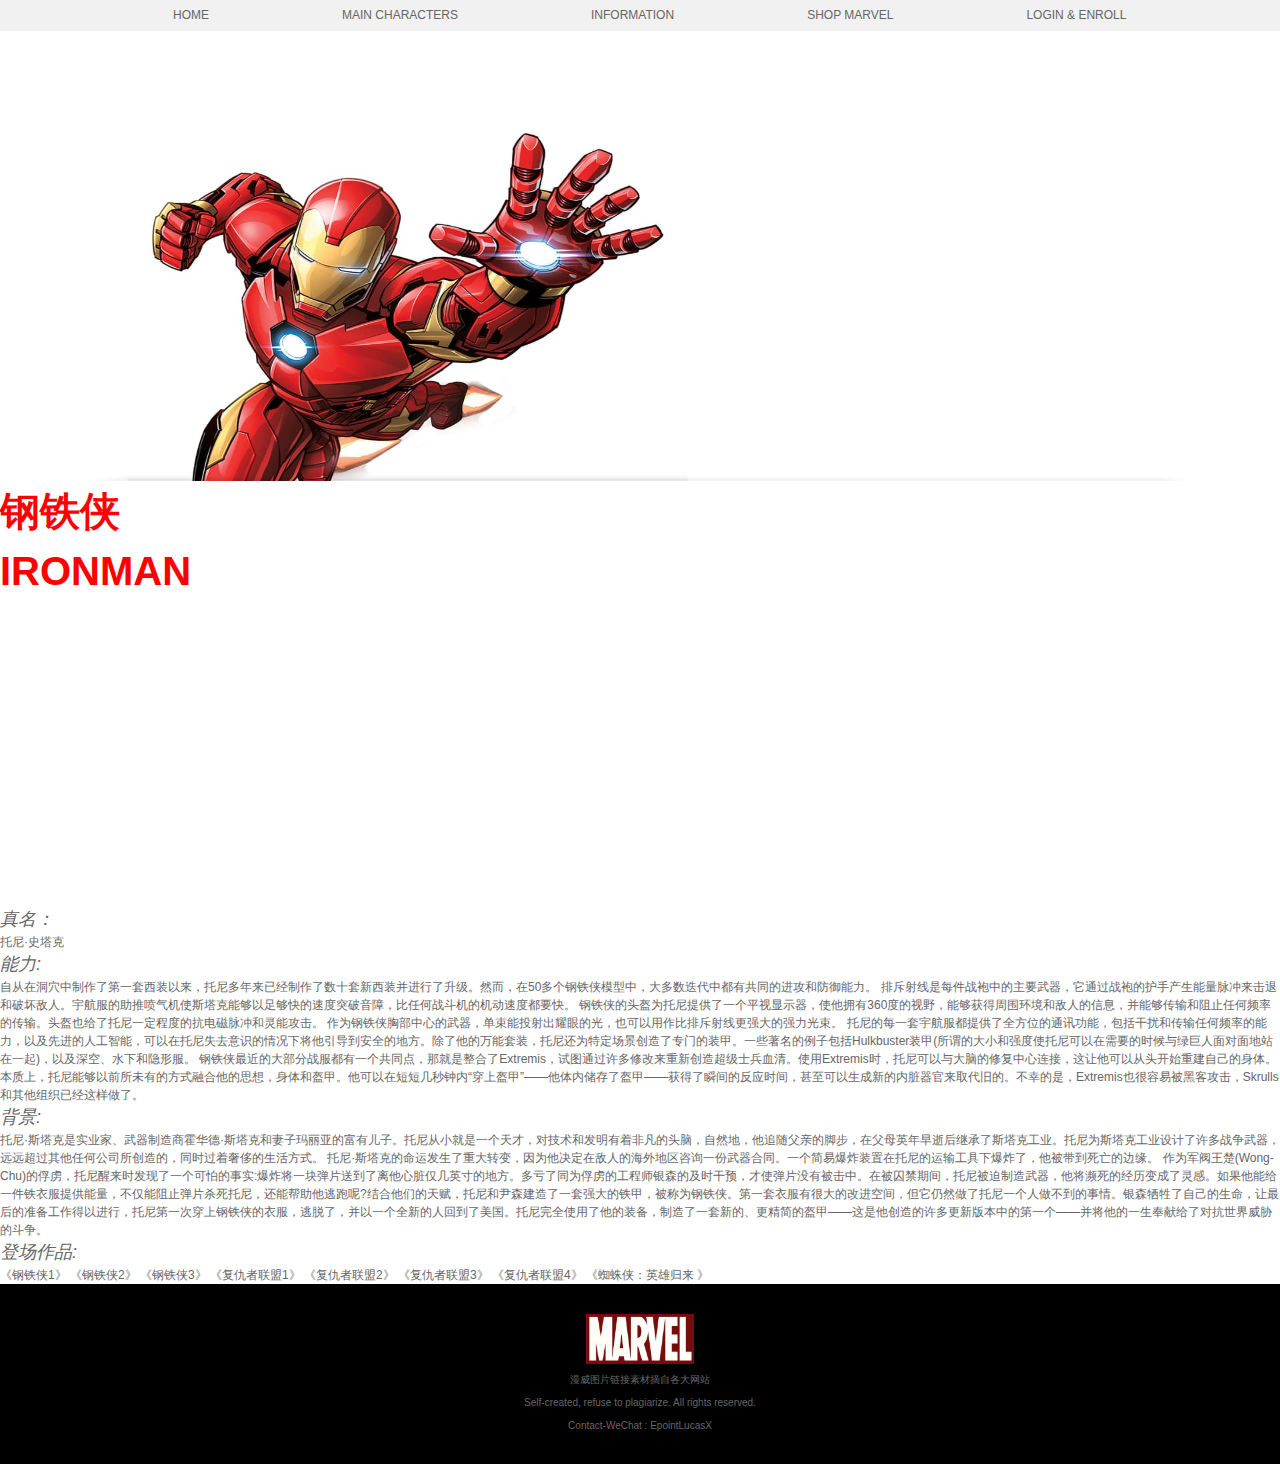
<file: MAINCHARACTER/IRONMAN.html>
<!DOCTYPE html>
<html lang="en">

<head>
    <meta charset="UTF-8">
    <meta http-equiv="X-UA-Compatible" content="IE=edge">
    <meta name="viewport" content="width=device-width, initial-scale=1.0">
    <title>MARVEL WORLD</title>
    <!-- 网站标题 -->
    <link rel="shortcut icon" href="../favicon.ico" />
    <meta name="description" content="影视介绍，周边，演员资讯，相关影片，会员优惠，故事线">
    <!-- 网站说明 -->

    <meta name="keywords" content="漫威，美国队长，钢铁侠，蜘蛛侠，绿巨人，雷神，复仇者联盟">
    <!-- 关键 -->

    <link rel="stylesheet" href="../CSS/base.css">
    <!-- 引入我们的初始化文件 -->
    <link rel="stylesheet" href="../CSS/common.css">
    <!-- 引入我们的公共样式 -->

    <style>
        .jpg1 {
            height: 20%;
            width: 100%;
            background-color: black;
        }

        .nm h1 {
            font-size: 40px;
            color: red;
        }

        .intro {
            font-size: 20px;
        }

        .inf {
            background-color: rgb(250, 246, 246);
        }

        .Power {
            font-style: italic;
            font-size: 18px;
        }

        .Background {
            font-style: italic;
            font-size: 18px;
        }

        .Relatedfilms {
            font-style: italic;
            font-size: 18px;
        }

        .realname {
            font-style: italic;
            font-size: 18px;
        }
    </style>
</head>

<body>
    <!-- 1.快捷导航选项栏 -->
    <div class="shortcut">
        <div class="w">
            <ul>
                <li>
                    <a href="../index.html">HOME</a>
                    <a href="../Main character.html">MAIN CHARACTERS</a>
                    <a href="../information.html">INFORMATION</a>
                    <a href="../Shop marvel.html marvel.html">SHOP MARVEL</a>
                    <a href="../login.html">LOGIN & ENROLL</a>
                </li>
            </ul>
        </div>
    </div>

    <div class="jpg1">
        <img height="450px" width="100%" src="../images/IRONMAN/002irm_com_cut_dsk_01_2.jpg" alt="">
    </div>

    <div class="nm">
        <h1>钢铁侠</h1>
        <h1>IRONMAN</h1>
    </div>

    <div class="video">
        <iframe height=300 width=100% src='https://player.youku.com/embed/XNTkyNjQxMzQ0OA=='
            frameborder=0 'allowfullscreen'></iframe>
    </div>
    <p class="realname">
        真名：
    </p>
    <p>
        托尼·史塔克
    </p>

    <p class="Power">
        能力:
    </p>

    <p>
        自从在洞穴中制作了第一套西装以来，托尼多年来已经制作了数十套新西装并进行了升级。然而，在50多个钢铁侠模型中，大多数迭代中都有共同的进攻和防御能力。
        排斥射线是每件战袍中的主要武器，它通过战袍的护手产生能量脉冲来击退和破坏敌人。宇航服的助推喷气机使斯塔克能够以足够快的速度突破音障，比任何战斗机的机动速度都要快。
        钢铁侠的头盔为托尼提供了一个平视显示器，使他拥有360度的视野，能够获得周围环境和敌人的信息，并能够传输和阻止任何频率的传输。头盔也给了托尼一定程度的抗电磁脉冲和灵能攻击。
        作为钢铁侠胸部中心的武器，单束能投射出耀眼的光，也可以用作比排斥射线更强大的强力光束。
        托尼的每一套宇航服都提供了全方位的通讯功能，包括干扰和传输任何频率的能力，以及先进的人工智能，可以在托尼失去意识的情况下将他引导到安全的地方。除了他的万能套装，托尼还为特定场景创造了专门的装甲。一些著名的例子包括Hulkbuster装甲(所谓的大小和强度使托尼可以在需要的时候与绿巨人面对面地站在一起)，以及深空、水下和隐形服。
        钢铁侠最近的大部分战服都有一个共同点，那就是整合了Extremis，试图通过许多修改来重新创造超级士兵血清。使用Extremis时，托尼可以与大脑的修复中心连接，这让他可以从头开始重建自己的身体。本质上，托尼能够以前所未有的方式融合他的思想，身体和盔甲。他可以在短短几秒钟内“穿上盔甲”——他体内储存了盔甲——获得了瞬间的反应时间，甚至可以生成新的内脏器官来取代旧的。不幸的是，Extremis也很容易被黑客攻击，Skrulls和其他组织已经这样做了。
    </p>

    <p class="Background">
        背景:
    </p>

    <p>
        托尼·斯塔克是实业家、武器制造商霍华德·斯塔克和妻子玛丽亚的富有儿子。托尼从小就是一个天才，对技术和发明有着非凡的头脑，自然地，他追随父亲的脚步，在父母英年早逝后继承了斯塔克工业。托尼为斯塔克工业设计了许多战争武器，远远超过其他任何公司所创造的，同时过着奢侈的生活方式。
        托尼·斯塔克的命运发生了重大转变，因为他决定在敌人的海外地区咨询一份武器合同。一个简易爆炸装置在托尼的运输工具下爆炸了，他被带到死亡的边缘。
        作为军阀王楚(Wong-Chu)的俘虏，托尼醒来时发现了一个可怕的事实:爆炸将一块弹片送到了离他心脏仅几英寸的地方。多亏了同为俘虏的工程师银森的及时干预，才使弹片没有被击中。在被囚禁期间，托尼被迫制造武器，他将濒死的经历变成了灵感。如果他能给一件铁衣服提供能量，不仅能阻止弹片杀死托尼，还能帮助他逃跑呢?结合他们的天赋，托尼和尹森建造了一套强大的铁甲，被称为钢铁侠。第一套衣服有很大的改进空间，但它仍然做了托尼一个人做不到的事情。银森牺牲了自己的生命，让最后的准备工作得以进行，托尼第一次穿上钢铁侠的衣服，逃脱了，并以一个全新的人回到了美国。托尼完全使用了他的装备，制造了一套新的、更精简的盔甲——这是他创造的许多更新版本中的第一个——并将他的一生奉献给了对抗世界威胁的斗争。

    </p>

    <p class="Relatedfilms">
        登场作品:
    </p>

    <p>
        《钢铁侠1》 《钢铁侠2》 《钢铁侠3》 《复仇者联盟1》 《复仇者联盟2》 《复仇者联盟3》 《复仇者联盟4》 《蜘蛛侠：英雄归来 》
    </p>



    <!-- 底部模块 -->
    <div class="footer">
        <div class="w">
            <img src="../images/logo.png" height=50px weight=50px>
            <p>漫威图片链接素材摘自各大网站</p>
            <p>
                Self-created, refuse to plagiarize. All rights reserved.</p>
            <p>Contact-WeChat : EpointLucasX</p>

        </div>
    </div>
</body>

</html>
</file>
<file: CSS/base.css>
/* 把我们所有标签的内外边距清零 */

* {
    margin: 0;
    padding: 0;
    /* css3盒子模型 */
    box-sizing: border-box;
}


/* em 和 i 斜体的文字不倾斜 */

em,
i {
    font-style: normal
}


/* 去掉li 的小圆点 */

li {
    list-style: none
}

img {
    /* border 0 照顾低版本浏览器 如果 图片外面包含了链接会有边框的问题 */
    border: 0;
    /* 取消图片底侧有空白缝隙的问题 */
    vertical-align: middle
}

button {
    /* 当我们鼠标经过button 按钮的时候，鼠标变成小手 */
    cursor: pointer
}

a {
    color: #666;
    text-decoration: none
}

a:hover {
    color: #c81623
}

button,
input {
    /* "\5B8B\4F53" 就是宋体的意思 这样浏览器兼容性比较好 */
    font-family: Microsoft YaHei, Heiti SC, tahoma, arial, Hiragino Sans GB, "\5B8B\4F53", sans-serif;
    /* 默认有灰色的边框，我们需要手动去掉 */
    border: 0;
    /* 点击搜索框的时候,会有蓝色的边框出来,我们也需要手动去掉 */
    outline: none;
}

body {
    /* CSS3 抗锯齿形 让文字显示的更加清晰 */
    -webkit-font-smoothing: antialiased;
    background-color: #fff;
    font: 12px/1.5 Microsoft YaHei, Heiti SC, tahoma, arial, Hiragino Sans GB, "\5B8B\4F53", sans-serif;
    color: #666
}

.hide,
.none {
    display: none
}


/* 清除浮动 */

.clearfix:after {
    visibility: hidden;
    clear: both;
    display: block;
    content: ".";
    height: 0
}

.clearfix {
    *zoom: 1
}
</file>
<file: CSS/common.css>
.w {
     width: 1200px;
     margin: 0 auto;
 }
 
 .log {
     text-align: center;
     width: 100%;
     height: 40px;
     background-color: #f1f1f1
 }
 
 .shortcut {
     height: 31px;
     line-height: 31px;
     background-color: #f1f1f1;
 }
 
 .shortcut a {
     float: left;
     margin-left: 133px;
 }
 
 .footer {
     position: relative;
     right: 0;
     bottom: 0;
     background: #000;
     height: 180px;
     width: 100%;
     padding-top: 30px;
     text-align: center;
 }
 
 .footer p {
     font-size: 10px;
     margin: 8px 0;
 }
</file>
<file: CSS/index.css>
.bar {
    margin-top: 40px;
    margin-bottom: 20px;
    position: absolute;
    top: 30px;
    width: 100%;
    height: 500px;
    border: 1px solid;
    padding: 1px;
}

.bar_in {
    font-size: 130px;
    text-align: center;
    line-height: 500px;
    color: #fff;
    float: left;
    position: relative;
    top: -496px;
    width: 100%;
    height: 100%;
    background-color: rgba(0, 0, 0, 0.5);
    /* 谁做过渡给谁加transition */
    /* transition: all .7s;
    overflow: hidden; */
}

.bar .tex {
    position: absolute;
    width: 100%;
    height: 200px;
    background-color: #fff;
}

.bar .tex p {
    line-height: 30px;
    width: 100%;
    height: 100%;
    float: left;
    margin-top: 30px;
    color: #000;
    font-size: 15px;
    text-align: center;
}

.footer {
    position: relative;
    /* right: 0;
    bottom: 0; */
    top: 750px;
    background: #000;
    height: 180px;
    width: 100%;
    padding-top: 30px;
    text-align: center;
}

.footer p {
    font-size: 10px;
    margin: 8px 0;
}
</file>
<file: CSS/information.css>
.bar {
    margin-top: 40px;
    margin-bottom: 20px;
    position: absolute;
    top: 30px;
    width: 100%;
    height: 500px;
    border: 1px solid;
    padding: 1px;
}

.bar_in {
    /* position: relative;
    top: 250px; */
    float: left;
    position: relative;
    width: 10%;
    height: 100%;
    background-color: rgba(0, 0, 0, 0.5);
    /* 谁做过渡给谁加transition */
    transition: all .7s;
    overflow: hidden;
}

.bar .bot {
    width: 100%;
    height: 100%;
    background-image: url(../images/info1.jpg);
    background-size: 100% 100%;
    background-repeat: no-repeat;
}

.bar .bar_in:hover {
    width: 100%;
}

.bar .bar_in big {
    font-size: 30rpx;
    width: 30rpx;
    font-size: 80px;
    margin-top: 100px;
    color: aliceblue;
}

.bar .bar_in q {
    font-size: 30px;
    color: aliceblue;
}

.box {
    position: absolute;
    top: 600px;
    margin: 10px 0;
    width: 100%;
    height: 450px;
    position: relative;
}


/* .tran {
    position: absolute;
    left: 34%;
    width: 0px;
    height: 0px;
    border: 200px solid transparent;
    border-top: 200px solid #3e1e13;
    border-right: 200px solid #3e1e1d;
    z-index: 1;
} */

.box1 {
    float: left;
    width: 100%;
    height: 100%;
    position: absolute;
}

.list {
    position: absolute;
    left: 13%;
    top: 1080px;
    width: 880px;
    height: 200px;
    background-color: aliceblue;
    z-index: 1;
}

.list ul li {
    float: left;
    width: 200px;
    height: 165px;
    background-color: aliceblue;
    margin: 15px 10px;
}

.list ul li p {
    margin: 3px 0;
}

.footer {
    position: absolute;
    top: 1350px;
    background: #000;
    height: 180px;
    width: 100%;
    padding-top: 30px;
    text-align: center;
}

.footer p {
    font-size: 10px;
    margin: 8px 0;
}
</file>
<file: CSS/login.css>
body{
    background-color:brown;
}
.login{
    width: 600px;
    height: 400px;
    background: whitesmoke;
    position:absolute;
    border-radius: 17px;
    left: 50%;
    top:50%;
    margin-left: -300px;
    margin-top: -200px;
    display: flex;
}
.left{
    width: 200px;
    height: 400px;
    background-image: url(../images/loginback.png);
    background-size: 100% 98%;
    opacity: 90%;
}
.right{
    width: 400px;
    height: 400px;
    display: flex;
    flex-direction: column;
    align-content: center;
    background-color:white;
}
.right h1{
    margin-top: 20px;
    text-align: center;
}
.right .userinfo{
    width: 280px;
    height: 20px;
    padding: 10px;
    margin: 30px 30px;
    border: none;
    font-size: 20px;
    border-bottom: 2px solid black;
    outline: none;
}
/* .right .submit{
    font-size: 20px;
    color:floralwhite;
    background-image: url(bot.jpg);
    background-size: cover;
    transform: translateX(150px);
    padding: 6px 25px;
    border-radius:25%;
    position: relative;
    overflow: hidden;
    margin-top: 10px;
    align-self: center;
    border: none;
    box-shadow: 5px 5px 5px gray;
}
.right .submit:hover{
    opacity: 80%;
} */

.right ::before{
    margin: 0;
    padding: 0;
    box-sizing: border-box;
}
button{
    transform: translateX(150px);
    border: none;
    position: relative;
    border-radius: 10px;
    cursor: pointer;
    font-size: 20px;
    color:floralwhite;
    background-image: url(../images/bot.jpg);
    background-size: cover;
    padding: 6px 25px;
}
button a{
    text-decoration: none;
    font-size: clamp(5px,20px,20px);
    -webkit-text-fill-color:white;
}
button::after,
button::before{
    content: "";
    position: absolute;
    background: linear-gradient(
        var(--rotate),
        yellow 0%,
        darkviolet 25%,
        palevioletred 50%,
        orange 80%,
        brown 100%,
    );
    width:  105%;
    height: 110%;
    left:-2.5%;
    top:-5%;
    border-radius: 25%;
    z-index: -1;
    transition: --rotate 9999s linear;
}
button:hover::after,
button:hover::before{
    --rotate:3600deg;
    transition:--rotate 20s linear;
}
button:hover::before{
    animation: fade 1.2s;
}
@property --retate{
    syntax: "<angle>";
    initial-value: 130deg;
    inherits: false;
}
@keyframes fade{
    0%{
        opacity:  1;
        transform: scale(1);
        filter: blur(10px) ;
    }
    100%{
        opacity: 0;
        transform: scale(1.4);
        filter: blur(150px);

    }
} 

.help{
    width: 300px;
    display: flex;
    margin-top: 20px;
    justify-content: space-between;
    transform: translateX(33px);
}
</file>
<file: CSS/Main character.css>
* {
        /* 初始化 */
        margin: 0;
        padding: 0;
        /* 元素的总宽度和高度包含内边距和边框  */
        box-sizing: border-box;
    }
    
    .person {
        /* 100%窗口高度   */
        height: 100vh;
        /* 弹性布局 水平+垂直居中  */
        display: flex;
        /* justify-content: center; */
        /* align-items: center; */
        /* 渐变背景 */
    }
    
    .container {
        /* 相对定位*/
        position: relative;
        top: 20px;
        /* 弹性布局 横向排列 允许换行 */
        display: flex;
        flex-direction: row;
        flex-wrap: wrap;
    }
    /* 设置box  start */
    
    .container .box {
        margin-left: 20px;
        position: relative;
        width: 275px;
        height: 275px;
        overflow: hidden;
        transition: 0.5s;
        margin-bottom: 20px;
    }
    
    .container.box .img-box {
        position: absolute;
        left: 0;
        top: 0;
        width: 100%;
        height: 100%;
    }
    
    .container.box:hover .img-box::before {
        opacity: 1;
    }
    
    .container.box .img-box img {
        position: absolute;
        left: 0;
        top: 0;
        width: 100%;
        height: 100%;
        /* 保持原有尺寸,剪切长边 */
        object-fit: cover;
    }
    
    .container.box .text-box {
        position: absolute;
        left: 0;
        top: 0;
        width: 100%;
        height: 100%;
        padding: 20px;
        /* 弹性布局，元素在盒子的结尾 */
        display: flex;
        align-items: flex-end;
        color: #fff;
        z-index: 2;
    }
    
    .container .box .text-box h2 {
        font-size: 20px;
        margin-bottom: 10px;
        /* 默认移出可视范围 */
        transform: translateY(200px);
        transition: 0.5s;
    }
    
    .container .box:hover .text-box h2 {
        /* 鼠标移入，移入可视范围  */
        transform: translateY(0);
        /* 设置动画延迟时间 */
        transition-delay: 0.1s;
    }
    
    .container .box .text-box p {
        font-size: 13px;
        line-height: 20px;
        /*默认移出可视范围 */
        transform: translateY(200px);
        transition: 0.5s;
    }
    
    .container .box:hover .text-box p {
        /* 鼠标移入，移入可视范围 */
        transform: translateY(0);
        /* 设置动商延迟时间  */
        transition-delay: 0.4s;
    }
    /* 设置box  end */
    /* 设置box2 start */
    
    .container .box2 {
        position: relative;
        margin-left: 74px;
        margin-bottom: 20px;
        width: 400px;
        height: 200px;
        overflow: hidden;
        transition: 0.5s;
    }
    
    .container.box2 .img-box {
        position: absolute;
        left: 0;
        top: 0;
        width: 100px;
        height: 100px;
    }
    
    .container.box2:hover .img-box::before {
        opacity: 1;
    }
    
    .container.box2 .img-box img {
        position: absolute;
        left: 0;
        top: 0;
        width: 100%;
        height: 100%;
        /* 保持原有尺寸,剪切长边 */
        object-fit: cover;
    }
    
    .container.box2 .text-box {
        position: absolute;
        left: 0;
        top: 0;
        width: 100%;
        height: 100%;
        padding: 20px;
        /* 弹性布局，元素在盒子的结尾 */
        display: flex;
        align-items: flex-end;
        color: #fff;
        z-index: 2;
    }
    
    .container .box2 .text-box h2 {
        font-size: 20px;
        margin-bottom: 10px;
        /* 默认移出可视范围 */
        transform: translateY(200px);
        transition: 0.5s;
    }
    
    .container .box2:hover .text-box h2 {
        /* 鼠标移入，移入可视范围  */
        transform: translateY(0);
        /* 设置动画延迟时间 */
        transition-delay: 0.1s;
    }
    
    .container .box2 .text-box p {
        font-size: 13px;
        line-height: 20px;
        /*默认移出可视范围 */
        transform: translateY(200px);
        transition: 0.5s;
    }
    
    .container .box2:hover .text-box p {
        /* 鼠标移入，移入可视范围 */
        transform: translateY(0);
        /* 设置动商延迟时间  */
        transition-delay: 0.4s;
    }
    /* 设置box2 end */
    /* 设置box3 start */
    
    .container .box3 {
        margin-left: 180px;
        position: relative;
        width: 200px;
        height: 175px;
        overflow: hidden;
        transition: 0.5s;
        margin-bottom: 20px;
    }
    
    .container.box3 .img-box {
        position: absolute;
        left: 0;
        top: 0;
        width: 100%;
        height: 100%;
    }
    
    .container.box3 .img-box img {
        position: absolute;
        left: 0;
        top: 0;
        width: 100%;
        height: 100%;
        /* 保持原有尺寸,剪切长边 */
        object-fit: cover;
    }
    
    .container .box3 .text-box {
        position: absolute;
        left: 0;
        top: 0;
        width: 100%;
        height: 100%;
        padding: 20px;
        /* 弹性布局，元素在盒子的结尾 */
        display: flex;
        align-items: flex-end;
        color: #fff;
        z-index: 2;
    }
    
    .container .box3 .text-box h2 {
        font-size: 20px;
        margin-bottom: 10px;
        /* 默认移出可视范围 */
        transform: translateY(200px);
        transition: 0.5s;
    }
    
    .container .box3:hover .text-box h2 {
        /* 鼠标移入，移入可视范围  */
        transform: translateY(0);
        /* 设置动画延迟时间 */
        transition-delay: 0.1s;
    }
    
    .container .box3 .text-box p {
        font-size: 13px;
        line-height: 20px;
        /*默认移出可视范围 */
        transform: translateY(200px);
        transition: 0.5s;
    }
    
    .container .box3:hover .text-box p {
        /* 鼠标移入，移入可视范围 */
        transform: translateY(0);
        /* 设置动商延迟时间  */
        transition-delay: 0.4s;
    }
    /* 设置box3  end */
    
    .footer {
        position: absolute;
        top: 830px;
        background: #000;
        height: 180px;
        width: 100%;
        padding-top: 30px;
        text-align: center;
    }
    
    .footer p {
        font-size: 10px;
        margin: 8px 0;
    }
</file>
<file: CSS/Shop marvel.css>
.logo {
    float: left;
    height: 580px;
    width: 195px;
    margin-left: 0px;
    margin-top: 1px;
}

li {
    list-style: none;
}

a {
    text-decoration: none;
}

.nav {
    float: left;
    margin: 0 50px;
}

.nav ul li {
    display: block;
    float: left;
    margin: 0 15px;
}

.nav ul li a {
    padding: 10px;
    font-size: 18px;
    color: #780c09;
    line-height: 58px;
}

.nav ul li a:hover {
    color: #780c09;
    border-bottom: 2px solid #780c09;
}

.search {
    float: left;
    margin-left: -51px;
    margin-top: 17px;
}

.search input {
    float: left;
    font-size: 12px;
    border: 2px solid #780c09;
    color: #780c09;
    border-right: 0;
    height: 30px;
    width: 200px;
    margin-left: 30px;
    padding-left: 15px;
}

.search bottun {
    float: left;
    height: 30px;
    width: 28px;
    border: 2px solid #780c09;
}

.course {
    margin-right: 283px;
    background-color: #fff;
    height: 1px;
    width: 102px;
    float: right;
    /*添加了浮动的盒子不会有外边距塌陷的问题*/
    margin-top: 20px;
}

h1 {
    height: 40px;
    width: 150px;
    text-align: center;
    line-height: 40px;
    border-bottom: 2px solid #780c09;
    color: #780c09;
    font-size: 19px;
}

.bd {
    padding: 0 15px;
}

h4 {
    color: #780c09;
    border-bottom: black;
    font-size: 16px;
    margin-top: 5px;
}

p {
    font-size: 14px;
    color: #5e5e5e;
}

.bd li {
    border-bottom: #5e5e5e 1px solid;
}

.bd .more {
    display: block;
    font-size: 15px;
    border: #780c09 1px solid;
    color: #780c09;
    height: 30px;
    line-height: 30px;
    padding: 0 10px;
    margin-top: 5px;
    text-align: center;
}

.banner {
    height: 600px;
    background-image: url(../images/bg7.jpg);
    /* background-color: rgba(0, 0, 0, .1); */
}

.banner .w {
    height: 600px;
    width: 824px;
    /* background: #f7f9fa; */
}

.banner .w .pic {
    opacity: 0.9;
    /* filter: alpha(opacity=40); */
}

.banner .subnav ul li a {
    color: #fff;
    font-size: 14px;
}

.subnav {
    float: left;
    margin-left: -15px;
    margin-right: 4px;
    height: 542px;
    width: 191px;
    background-color: rgba(0, 0, 0, .3);
}

.subnav ul li {
    height: 10px;
    line-height: 10px;
    padding: 20px 20px;
}

.subnav ul li a span {
    float: right;
}

.banner .subnav ul li a:hover {
    color: #780c09;
}

.tj {
    height: 60px;
    /*父级盒子添加了居中对齐，那么里面的孩子（文字）也就居中对齐了*/
    line-height: 60px;
    background-color: #fff;
    margin-top: 10px;
    box-shadow: 0 2px 3px 3px rgba(0, 0, 0, .1);
}

.tj h3 {
    float: left;
    margin-left: 30px;
    font-size: 16px;
    color: #780c09;
}

.tj ul li {
    float: left;
    padding: 0 30px;
}

.tj ul li a {
    font-size: 14px;
    color: black;
    /*只能给a加左边框，要是在li里面加的话，那个边框会和大盒子一样宽，就达不到我们这个现在这个效果了*/
    border-left: 1px gray solid;
    padding-left: 20px;
}

.tj ul li a:hover {
    color: #780c09;
}

.box {
    margin-top: 10px;
}

.box-hd {
    height: 60px;
}

.box-hd h3 {
    float: left;
    font-size: 20px;
    color: #780c09;
    padding-left: 20px;
}

.box-hd a {
    color: #494949;
    font-size: 12px;
    margin-top: 20px;
    margin-right: 30px;
    float: right;
}

.box-bd {
    overflow: hidden;
}

.box-bd ul li {
    width: 228px;
    height: 310px;
    background-color: #fff;
    margin-left: 10px;
    margin-bottom: 10px;
    float: left;
}


/*下面这一步是强制把图片设置来与盒子大小一样，用着超级方便*/

.box-bd ul li img {
    width: 100%;
}

.box-bd ul li h4 {
    margin: 0 30px -10px 15px;
    color: #494949;
    font-size: 18px;
}

.box-bd ul li .info span {
    font-size: 15px;
    color: #780c09;
    margin-right: 15px;
}

.box-bd ul li .info {
    font-size: 10px;
    color: #5e5e5e;
    margin-top: 20px;
    margin-left: 15px;
}


/******************************************************/

.banner .pic {
    float: left;
    height: 530px;
    width: 600px;
}

.pic {
    width: 300px;
    height: 50px;
    margin: 1px 1px;
    overflow: hidden;
}

.pic img {
    width: 620px;
    height: 100%;
}

.pic li {
    width: 80px;
    float: left;
    border-left: 5px solid #780c09;
    position: relative;
    /* 这里最后设置一下图片之间的切换时间 */
    transition: all 1s;
}

.pic .flag {
    position: absolute;
    left: 0;
    bottom: 0;
    width: 100%;
    height: 25px;
    line-height: 20px;
    text-align: center;
    color: #fff;
    padding: 25px;
    background: rgba(0, 0, 0, 0.5)
}

.pic:hover li {
    width: 55px;
}

.pic li:hover {
    width: 460px;
}
</file>
